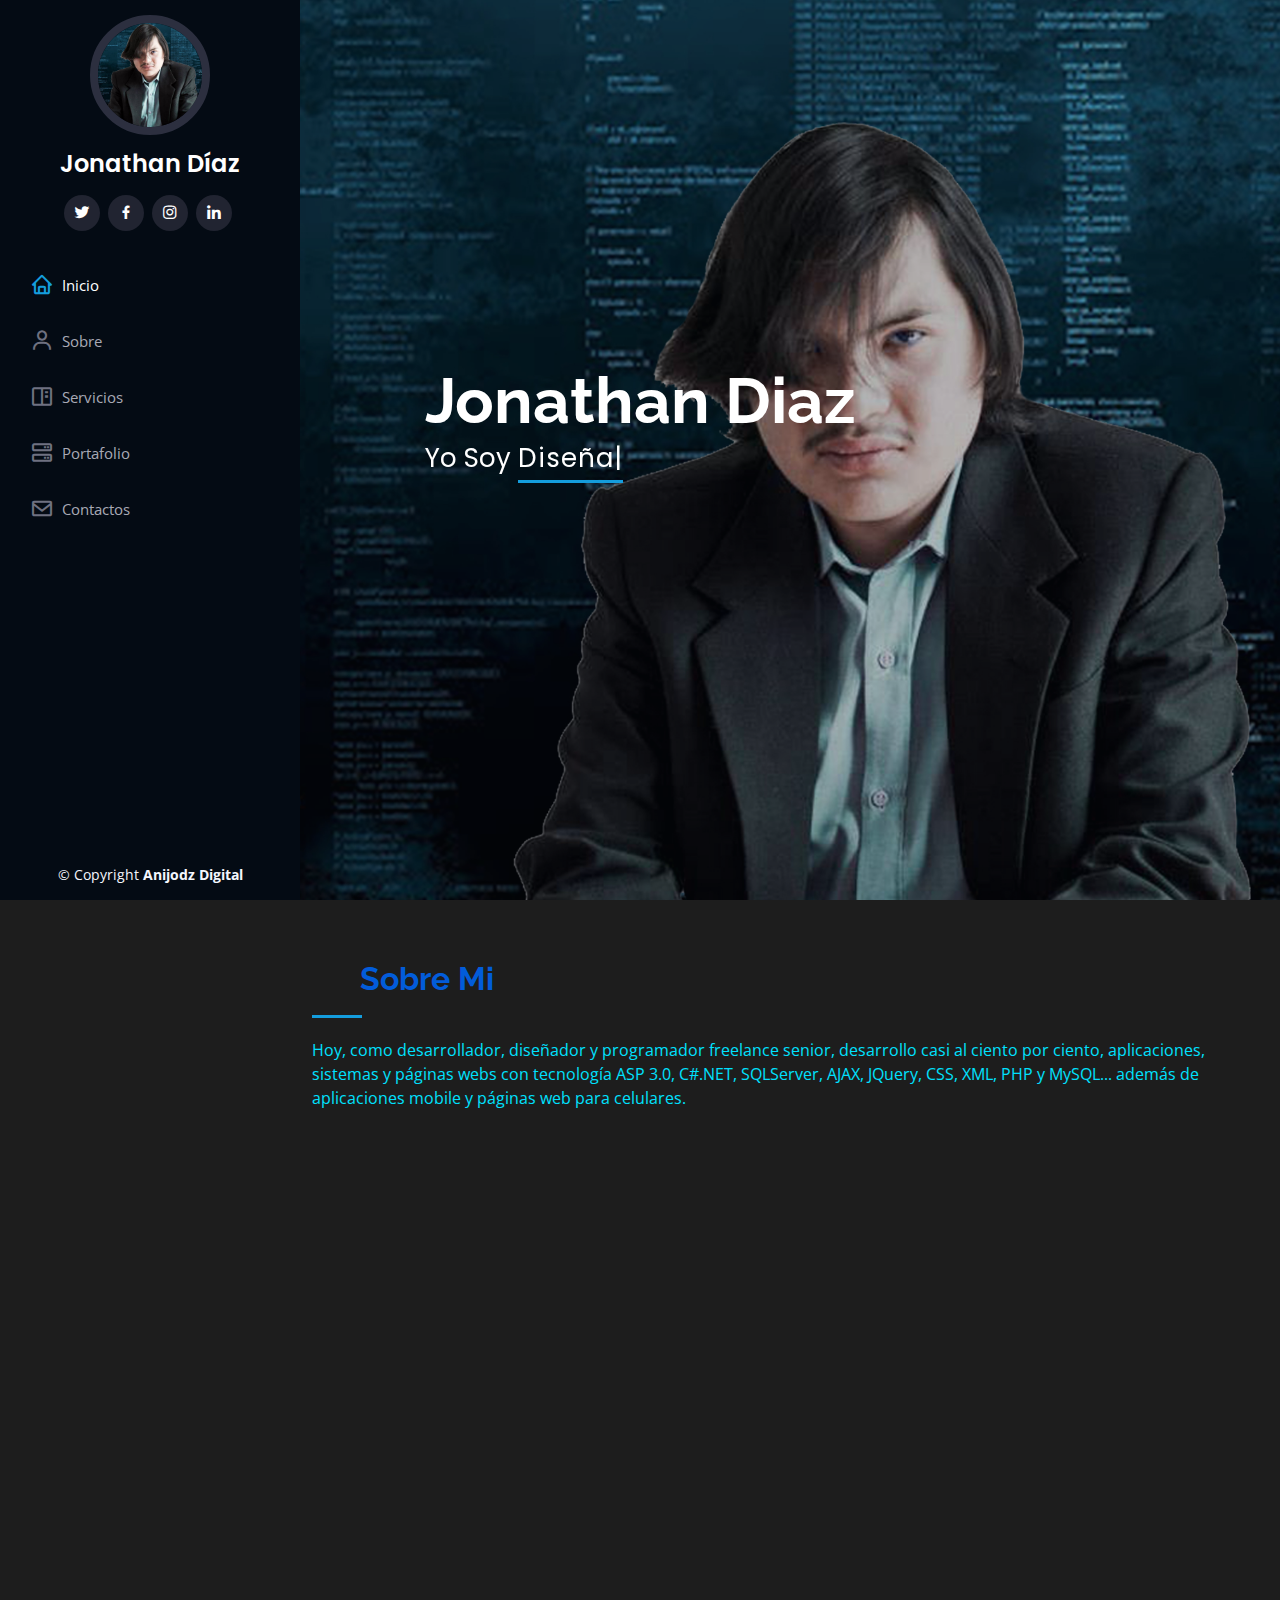
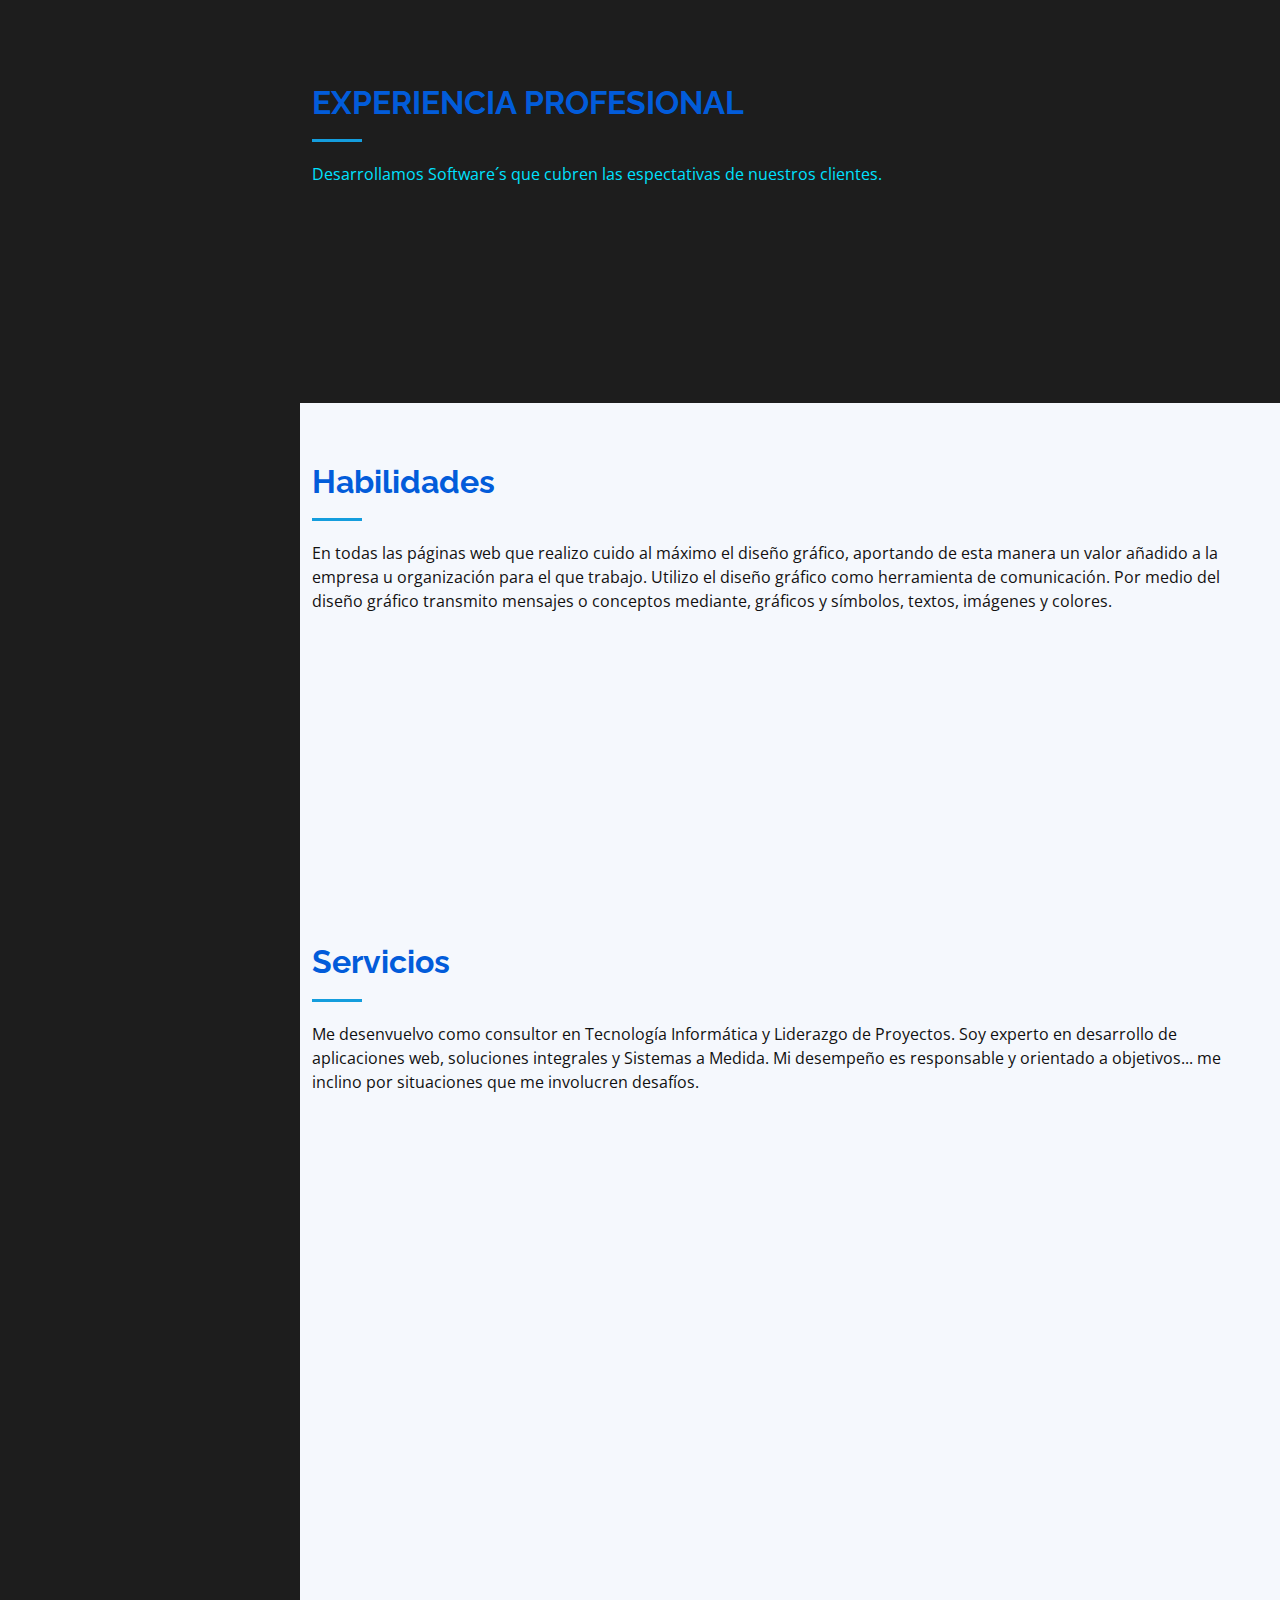
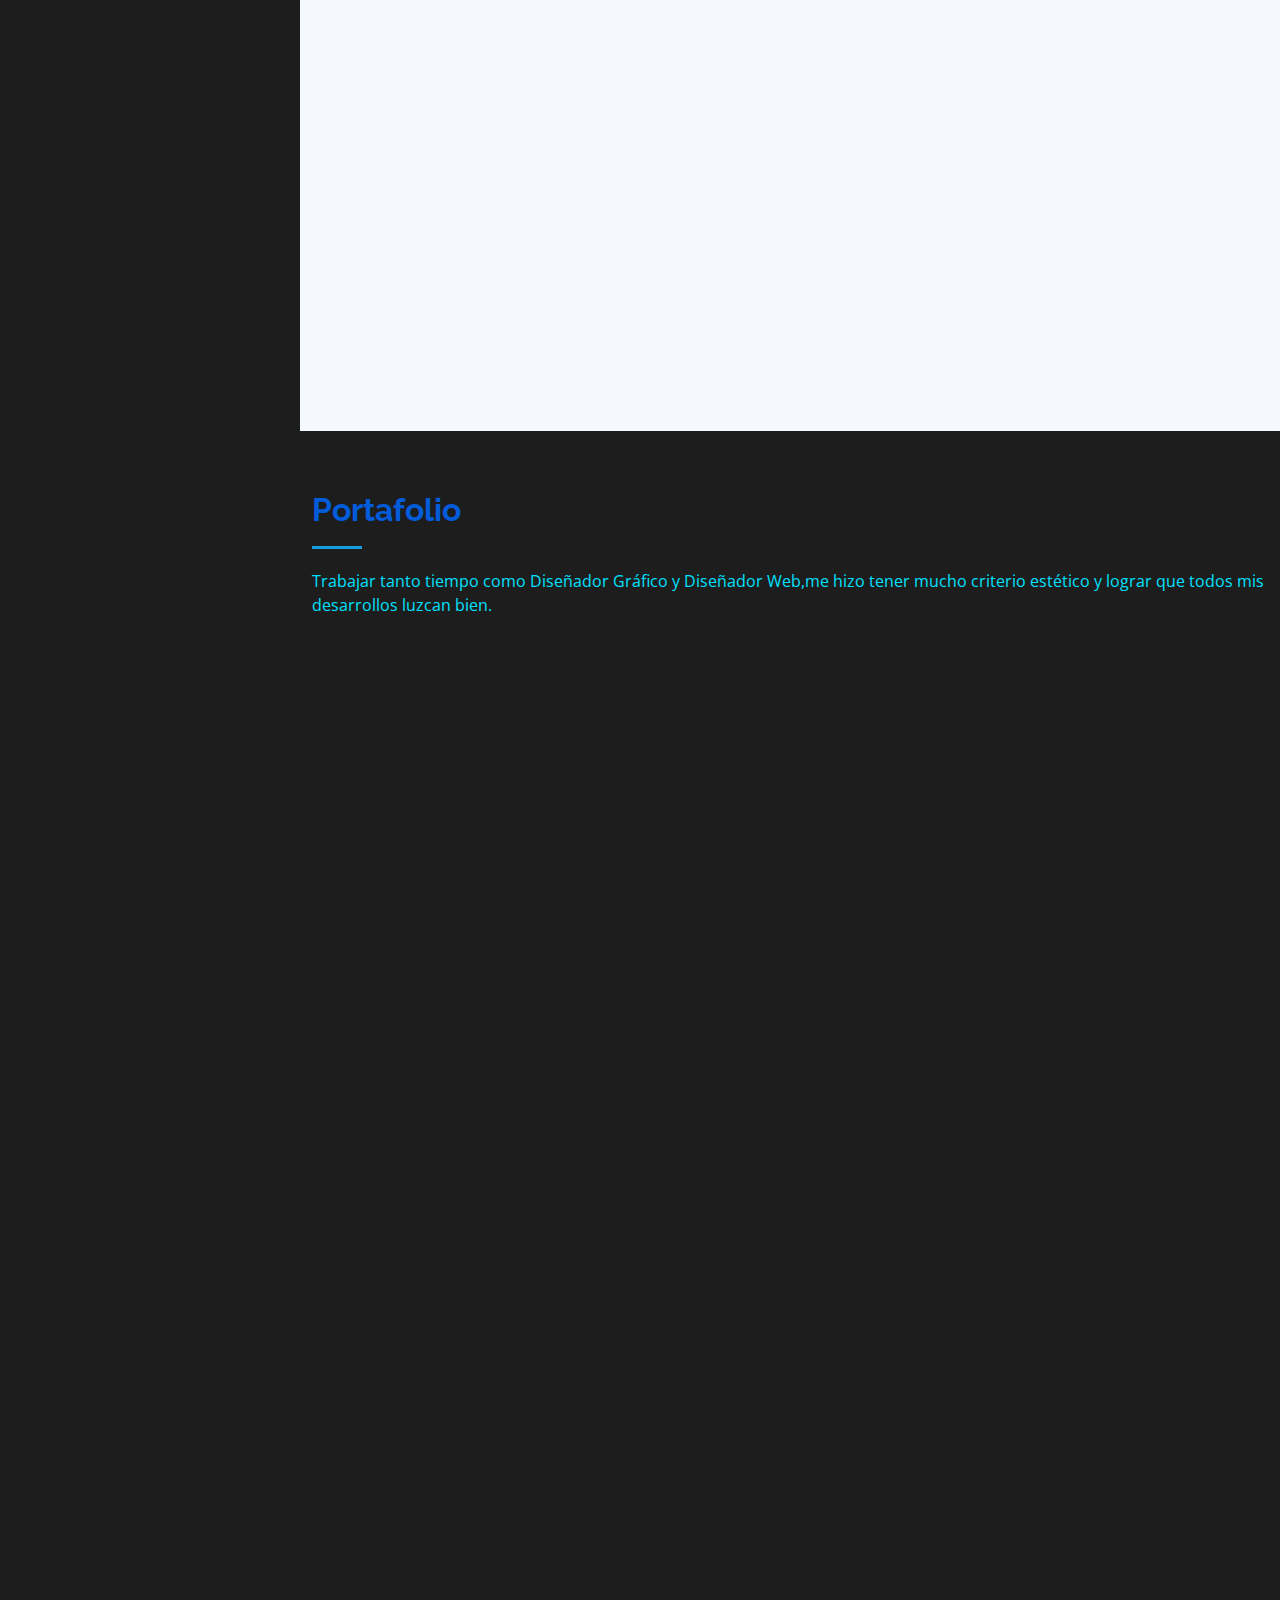
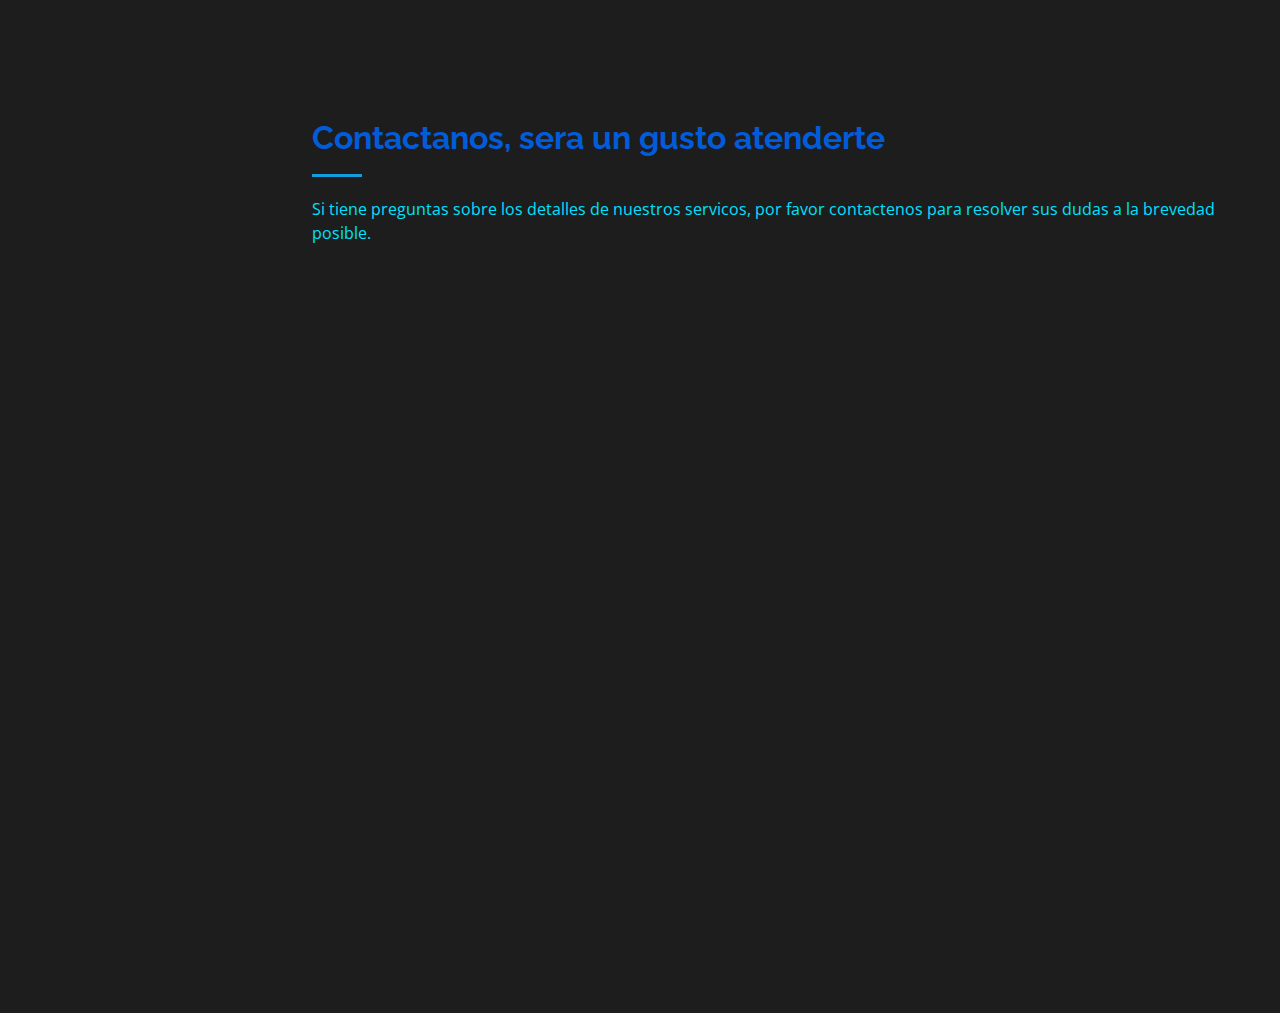
<file: index.html>
<!DOCTYPE html>
<html lang="en">

<head>

  <meta charset="utf-8">
  <meta content="width=device-width, initial-scale=1.0" name="viewport">

  <title>Anijodz Web - Index</title>
  <meta content="" name="description">
  <meta content="" name="keywords">

  <!-- Favicons -->
  <link href="assets/img/favicon.png" rel="icon">
  <link href="assets/img/apple-touch-icon.png" rel="apple-touch-icon">

  <!-- Google Fonts -->
  <link href="https://fonts.googleapis.com/css?family=Open+Sans:300,300i,400,400i,600,600i,700,700i|Raleway:300,300i,400,400i,500,500i,600,600i,700,700i|Poppins:300,300i,400,400i,500,500i,600,600i,700,700i" rel="stylesheet">

  <!-- Vendor CSS Files -->
  <link href="assets/aos/aos.css" rel="stylesheet">
  <link href="assets/bootstrap/css/bootstrap.min.css" rel="stylesheet">
  <link href="assets/bootstrap-icons/bootstrap-icons.css" rel="stylesheet">
  <link href="assets/boxicons/css/boxicons.min.css" rel="stylesheet">
  <link href="assets/glightbox/css/glightbox.min.css" rel="stylesheet">
  <link href="assets/swiper/swiper-bundle.min.css" rel="stylesheet">

  <!-- Template Main CSS File -->
  <link href="assets/css/style.css" rel="stylesheet">
  <style type="text/css">
<!--
.Estilo2 {color: #FFFFFF}
.Estilo4 {color: #131111}
.Estilo5 {color: #111111}
.Estilo6 {color: #00FF00}
-->
  </style>
</head>

<body>
  <style>
    body {
    background-color: rgb(29, 29, 29);
    color: hsl(187, 100%, 50%);
    }
  
    </style>
  <!-- ======= Mobile nav toggle button ======= -->
  <i class="bi bi-list mobile-nav-toggle d-xl-none"></i>

  <!-- ======= Header ======= -->
  <header id="header">
    <div class="d-flex flex-column">

      <div class="profile">
        <img src="assets/img/profile-img.jpg" alt="" class="img-fluid rounded-circle">
        <h1 class="text-light"><a href="index.html">Jonathan Díaz</a></h1>
        <div class="social-links mt-3 text-center">
          <a href="https://twitter.com/Jonatha79866164" class="twitter"><i class="bx bxl-twitter"></i></a>
          <a href="https://www.facebook.com/Anijodz-Store-101903568780991" class="facebook"><i class="bx bxl-facebook"></i></a>
          <a href="https://www.instagram.com/anijodz_store/" class="instagram"><i class="bx bxl-instagram"></i></a>
          <!--a href="#" class="google-plus"><i class="bx bxl-skype"></i></a-->
          <a href="https://www.linkedin.com/in/jonathan-diaz-61630982/" class="linkedin"><i class="bx bxl-linkedin"></i></a>
        </div>
      </div>

      <nav id="navbar" class="nav-menu navbar">
        <ul>
          <li><a href="#hero" class="nav-link scrollto active"><i class="bx bx-home"></i> <span>Inicio</span></a></li>
          <li><a href="#about" class="nav-link scrollto"><i class="bx bx-user"></i> <span>Sobre</span></a></li>
          <li><a href="#portfolio" class="nav-link scrollto"><i class="bx bx-book-content"></i> <span>Servicios</span></a></li>
          <li><a href="#services" class="nav-link scrollto"><i class="bx bx-server"></i> <span></span>Portafolio</a></li>
          <li><a href="#contact" class="nav-link scrollto"><i class="bx bx-envelope"></i> <span>Contactos</span></a></li>
        </ul>
      </nav><!-- .nav-menu -->
    </div>
  </header><!-- End Header -->

  <!-- ======= Hero Section ======= -->
  <section id="hero" class="d-flex flex-column justify-content-center align-items-center">
    <div class="hero-container" data-aos="fade-in">
      <h1>Jonathan Diaz</h1>
      <p>Yo Soy <span class="typed" data-typed-items="Diseñador, Programador, Freelancer, Animador, Desarrollador de Software"></span></p>
    </div>
  </section><!-- End Hero -->

  <main id="main">

    <!-- ======= About Section ======= -->
    <section id="about" class="about">
      <div class="container">

        <div class="section-title ">
          <h2 class="form-check">Sobre Mi</h2>
          <p>
            Hoy, como desarrollador, diseñador y programador freelance senior, desarrollo casi al ciento por ciento, aplicaciones, sistemas y páginas webs con tecnología ASP 3.0, C#.NET, SQLServer, AJAX, JQuery, CSS, XML, PHP y MySQL... además de aplicaciones mobile y páginas web para celulares.
          </p>
        </div>

        <div class="row">
          <div class="col-lg-4" data-aos="fade-right">
            <img src="assets/img/profile-img.jpg" class="img-fluid" alt="">
          </div>
          <div class="col-lg-8 pt-4 pt-lg-0 content" data-aos="fade-left">
            <h3>UI/UX Designer &amp; Web Developer.</h3>
            <p class="font-italic">
              Hablar del Proyecto y Estimar.
              Analizar, Diseñar... Programar.
              Finalización.
            </p>
            
            <div class="row">
              <div class="col-lg-6">
                <ul>
                  <li><i class="bi bi-chevron-right"></i> <strong>Cumpleaños:</strong> <span>8 de Octubre de 1991</span></li>
                  <li><i class="bi bi-chevron-right"></i> <strong>Sitio web:</strong> <span>https://anijodz.github.io/Store/</span></li>
                  <li><i class="bi bi-chevron-right"></i> <strong>Teléfono:</strong> <span>+593 963-639-615</span></li>
                  <li><i class="bi bi-chevron-right"></i> <strong>Ciudad:</strong> <span>Ecuador</span></li>
                </ul>
              </div>
              <div class="col-lg-6">
                <ul>
                  <li><i class="bi bi-chevron-right"></i> <strong>Edad:</strong> <span>30</span></li>
                  <li><i class="bi bi-chevron-right"></i> <strong>Grado:</strong> <span>Master</span></li>
                  <li><i class="bi bi-chevron-right"></i> <strong>Email:</strong> <span>jonathandiazz@outlook.com.ar</span></li>
                  <li><i class="bi bi-chevron-right"></i> <strong>Freelance:</strong> <span>Disponible</span></li>
                </ul>
              </div>
            </div>
            <p>
              Desarrollo de sistemas web a medida. Tus ideas y necesidades materializadas en un Sitio Web. SEO. Optimización para los motores de búsqueda. Código limpio y ordenado. Posicionamiento orgánico a través del uso de palabras claves. Mantenimiendo y Asesoramiento. Desarrollo de Aplicaciones Moviles. Programador App Freelance. Programador C# NET Freelance. Programador Aplicaciones Moviles. Diseñador Grafico Freelance. Programador Senior.
            </p>
          </div>
        </div>

      </div>
    </section><!-- End About Section -->

    <!-- ======= Facts Section ======= -->
    <section id="facts" class="facts">
      <div class="container">

        <div class="section-title">
          <h2>EXPERIENCIA PROFESIONAL</h2>
          <p>
            Desarrollamos Software´s que cubren las espectativas de nuestros clientes.
          </p>
        </div>

        <div class="row no-gutters">

          <div class="col-lg-3 col-md-6 d-md-flex align-items-md-stretch" data-aos="fade-up">
            <div class="count-box">
              <i class="bi bi-emoji-smile"></i>
              <span class="purecounter Estilo2" data-purecounter-start="0" data-purecounter-end="232" data-purecounter-duration="1"></span>
              <p><strong>Clientes felices</strong> </p>
            </div>
          </div>

          <div class="col-lg-3 col-md-6 d-md-flex align-items-md-stretch" data-aos="fade-up" data-aos-delay="100">
            <div class="count-box">
              <i class="bi bi-journal-richtext"></i>
              <span data-purecounter-start="0" data-purecounter-end="521" data-purecounter-duration="1" class="purecounter"></span>
              <p><strong>Proyectos</strong> </p>
            </div>
          </div>

          <div class="col-lg-3 col-md-6 d-md-flex align-items-md-stretch" data-aos="fade-up" data-aos-delay="200">
            <div class="count-box">
              <i class="bi bi-headset"></i>
              <span data-purecounter-start="0" data-purecounter-end="1453" data-purecounter-duration="1" class="purecounter"></span>
              <p><strong>HORAS DESARROLLADAS</strong> </p>
            </div>
          </div>

          <div class="col-lg-3 col-md-6 d-md-flex align-items-md-stretch" data-aos="fade-up" data-aos-delay="300">
            <div class="count-box">
              <i class="bi bi-people"></i>
              <span data-purecounter-start="0" data-purecounter-end="933543" data-purecounter-duration="1" class="purecounter"></span>
              <p><strong>LÍNEAS DE CÓDIGO</strong> </p>
            </div>
          </div>
        </div>
      </div>
    </section><!-- End Facts Section -->

    <!-- ======= Skills Section ======= -->
    <section id="skills" class="skills section-bg">
      <div class="container">

        <div class="section-title">
          <h2 class="Estilo4">Habilidades</h2>
          <p class="Estilo4">
            En todas las páginas web que realizo cuido al máximo el diseño gráfico, aportando de esta manera un valor añadido a la empresa u organización para el que trabajo.
            Utilizo el diseño gráfico como herramienta de comunicación. Por medio del diseño gráfico transmito mensajes o conceptos mediante, gráficos y símbolos, textos, imágenes y colores.          </p>
        </div>

        <div class="row skills-content">

          <div class="col-lg-6" data-aos="fade-up">

            <div class="progress">
              <span class="skill">C#.NET · VB.NET · ASP.NET · .NET · XML <i class="val">100%</i></span>
              <div class="progress-bar-wrap">
                <div class="progress-bar" role="progressbar" aria-valuenow="100" aria-valuemin="0" aria-valuemax="100"></div>
              </div>
            </div>

            <div class="progress">
              <span class="skill">Responsive Design <i class="val">90%</i></span>
              <div class="progress-bar-wrap">
                <div class="progress-bar" role="progressbar" aria-valuenow="90" aria-valuemin="0" aria-valuemax="100"></div>
              </div>
            </div>

            <div class="progress">
              <span class="skill">JavaScript · jQuery · Prototype · AJAX <i class="val">75%</i></span>
              <div class="progress-bar-wrap">
                <div class="progress-bar" role="progressbar" aria-valuenow="75" aria-valuemin="0" aria-valuemax="100"></div>
              </div>
            </div>

          </div>

          <div class="col-lg-6" data-aos="fade-up" data-aos-delay="100">

            <div class="progress">
              <span class="skill">PHP& MySQL · CodeIgniter <i class="val">80%</i></span>
              <div class="progress-bar-wrap">
                <div class="progress-bar" role="progressbar" aria-valuenow="80" aria-valuemin="0" aria-valuemax="100"></div>
              </div>
            </div>

            <div class="progress">
              <span class="skill">Desarrollos en Wordpress · Joomla · Magento . PrestaShop . OpenCart · Otros CMS <i class="val">90%</i></span>
              <div class="progress-bar-wrap">
                <div class="progress-bar" role="progressbar" aria-valuenow="90" aria-valuemin="0" aria-valuemax="100"></div>
              </div>
            </div>

            <div class="progress">
              <span class="skill">Aplicaciones Móviles y PWA · Android& IOS <i class="val">55%</i></span>
              <div class="progress-bar-wrap">
                <div class="progress-bar" role="progressbar" aria-valuenow="55" aria-valuemin="0" aria-valuemax="100"></div>
              </div>
            </div>

          </div>

        </div>

      </div>
    </section><!-- End Skills Section -->

  <!-- ======= Services Section ======= -->
<section id="portfolio" class="portfolio section-bg">
  <div class="container">

    <div class="section-title">
      <h2>Servicios</h2>
      <p class="Estilo5">Me desenvuelvo como consultor en Tecnología Informática y Liderazgo de Proyectos. Soy experto en desarrollo de aplicaciones web, soluciones integrales y Sistemas a Medida. Mi desempeño es responsable y orientado a objetivos... me inclino por situaciones que me involucren desafíos.</p>
    </div>

    <div class="row" data-aos="fade-up">
      <div class="col-lg-12 d-flex justify-content-center">
        <ul id="portfolio-flters">
          <li data-filter="*" class="filter-active">Todos</li>
          <li data-filter=".filter-app">Multimedia</li>
          <li data-filter=".filter-card">Diseño</li>
          <li data-filter=".filter-web">Programación</li>
        </ul>
      </div>
    </div>

    <div class="row portfolio-container" data-aos="fade-up" data-aos-delay="100">

      <div class="col-lg-4 col-md-6 portfolio-item filter-app">
        <div class="portfolio-wrap">
          <img src="assets/img/services/portfolio-1.jpg" class="img-fluid" alt="">
          <div class="portfolio-links">
            <a href="assets/img/services/portfolio-1.jpg" data-gallery="portfolioGallery" class="portfolio-lightbox" title="Edicion de imagenes"><i class="bi bi-eye"></i></a>          </div>
        </div>
      </div>

      <div class="col-lg-4 col-md-6 portfolio-item filter-web">
        <div class="portfolio-wrap">
          <img src="assets/img/services/portfolio-2.jpg" class="img-fluid" alt="">
          <div class="portfolio-links">
            <a href="https://youtu.be/KYpi1NMTDtg" data-gallery="portfolioGallery" class="portfolio-lightbox" title="Proyectos de Programacion"><i class="bi bi-eye"></i></a>          </div>
        </div>
      </div>

      <div class="col-lg-4 col-md-6 portfolio-item filter-app">
        <div class="portfolio-wrap">
          <img src="assets/img/services/portfolio-3.jpg" class="img-fluid" alt="">
          <div class="portfolio-links">
            <a href="https://youtu.be/YQPYCp3tbH8" data-gallery="portfolioGallery" class="portfolio-lightbox" title="Edicion de Video"><i class="bi bi-eye"></i></a>          </div>
        </div>
      </div>

      <div class="col-lg-4 col-md-6 portfolio-item filter-card">
        <div class="portfolio-wrap">
          <img src="assets/img/services/portfolio-4.jpg" class="img-fluid" alt="">
          <div class="portfolio-links">
            <a href="https://youtu.be/3_z4-KsIrBY" data-gallery="portfolioGallery" class="portfolio-lightbox" title="Animacion Digital 2d"> <i class="bi bi-eye"></i></a>          </div>
          </div>
      </div>

      <div class="col-lg-4 col-md-6 portfolio-item filter-web">
        <div class="portfolio-wrap">
          <img src="assets/img/services/portfolio-5.jpg" class="img-fluid" alt="">
          <div class="portfolio-links">
            <a href="assets/img/services/portfolio-5.jpg" data-gallery="portfolioGallery" class="portfolio-lightbox" title="Transcripcion de audio a texto"><i class="bi bi-eye"></i></a>          </div>
        </div>
      </div>

      <div class="col-lg-4 col-md-6 portfolio-item filter-app">
        <div class="portfolio-wrap">
          <img src="assets/img/services/portfolio-6.jpg" class="img-fluid" alt="">
          <div class="portfolio-links">
            <a href="assets/img/services/portfolio-6.jpg" data-gallery="portfolioGallery" class="portfolio-lightbox" title="Edicion de Audio"><i class="bi bi-eye"></i></a>          </div>
        </div>
      </div>

      <div class="col-lg-4 col-md-6 portfolio-item filter-card">
        <div class="portfolio-wrap">
          <img src="assets/img/services/portfolio-7.jpg" class="img-fluid" alt="">
          <div class="portfolio-links">
            <a href="assets/img/services/portfolio-7.jpg" data-gallery="portfolioGallery" class="portfolio-lightbox" title="Caricatura de retrato"><i class="bi bi-eye"></i></a>          </div>
        </div>
      </div>

      <div class="col-lg-4 col-md-6 portfolio-item filter-card">
        <div class="portfolio-wrap">
          <img src="assets/img/services/portfolio-8.jpg" class="img-fluid" alt="">
          <div class="portfolio-links">
            <a href="assets/img/services/portfolio-8.jpg" data-gallery="portfolioGallery" class="portfolio-lightbox" title="Recreación de imágenes a vector"><i class="bi bi-eye"></i></a>          </div>
        </div>
      </div>

      <div class="col-lg-4 col-md-6 portfolio-item filter-web">
        <div class="portfolio-wrap">
          <img src="assets/img/services/portfolio-9.jpg" class="img-fluid" alt="">
          <div class="portfolio-links">
            <a href="assets/img/services/portfolio-9.jpg" data-gallery="portfolioGallery" class="portfolio-lightbox" title="Creación de Paginas Web"><i class="bi bi-eye"></i></a>          </div>
        </div>
      </div>

    </div>

  </div>
</section><!-- End Services Section -->

<!-- ======= Portfolio Section ======= -->

  <section id="services" class="services">
    <div class="container">

      <div class="section-title">
        <h2>Portafolio</h2>
        <p>Trabajar tanto tiempo como Diseñador Gráfico y Diseñador Web,me hizo tener mucho criterio estético y lograr que todos mis desarrollos luzcan bien.</p>
      </div>

      
      <div class="row">
        <div class="col-lg-4 col-md-6 icon-box" data-aos="fade-up">
<h4 class="title">tienda online</h4>
          <p class="description">laravel.</p>
          <img src="assets/img/portfolio/portafolio-1.jpg" class="img-fluid" alt="">
          <a href="https://liderlamp.es/"  <i class="bi bi-eye"> Ver proyecto</i></a>
        </div>
           
        <div class="col-lg-4 col-md-6 icon-box" data-aos="fade-up" data-aos-delay="200">
          <h4 class="title">Norvak</h4>
          <p class="description">Diseño de identidad corporativa</p>
          <img src="assets/img/portfolio/portafolio-9.jpg" class="img-fluid" alt="">
          <a href="https://norvaksports.com/"  <i class="bi bi-eye"> Ver proyecto</i></a>
          <!--a href="" data-gallery="portfolioGallery" class="portfolio-lightbox" title="Animacion Digital 2d"> <i class="bi bi-eye">Ver proyecto</i></a-->  
     
            </div>


        <div class="col-lg-4 col-md-6 icon-box" data-aos="fade-up" data-aos-delay="100">
          <h4 class="title">Pagina Web Estudiantil</h4>
          <p class="description">PHP MYSQL BOOTSTRAP</p>
          <img src="assets/img/portfolio/portafolio-2.jpg" class="img-fluid" alt="">
          <a href="http://www.colegiobolivariano.co/"  <i class="bi bi-eye"> Ver proyecto</i></a>
        </div>

        

        <div class="col-lg-4 col-md-6 icon-box" data-aos="fade-up" data-aos-delay="200">
          <h4 class="title">Tiendas Online</h4>
          <p class="description">Demo del sitio</p>
          <img src="assets/img/portfolio/portafolio-3.jpg" class="img-fluid" alt="">
          <a href="https://equipomedicomexico.com/"  <i class="bi bi-eye"> Ver proyecto</i></a>
        </div>

        <div class="col-lg-4 col-md-6 icon-box" data-aos="fade-up" data-aos-delay="200">
          <h4 class="title">Angel's Hair Studios</h4>
          <p class="description">Implementación de sistema de reservaciones por hora   </p>
          <img src="assets/img/portfolio/portafolio-8.jpg" class="img-fluid" alt="">
          <a href="https://www.angelhairtoronto.com/"  <i class="bi bi-eye"> Ver proyecto</i></a>
         
            </div>



        <div class="col-lg-4 col-md-6 icon-box" data-aos="fade-up" data-aos-delay="200">
          <h4 class="title">SECTOR INMOBILIARIO</h4>
          <p class="description">Sitios Inmobiliarios</p>
          <img src="assets/img/portfolio/portafolio-4.jpg" class="img-fluid" alt="">
          <a href="https://onixliving.mx/"  <i class="bi bi-eye"> Ver proyecto</i></a>
        </div>

        <div class="col-lg-4 col-md-6 icon-box" data-aos="fade-up" data-aos-delay="200">
          <h4 class="title">LTD</h4>
          <p class="description"> Diseño y desarrollo de página web  </p>
          <img src="assets/img/portfolio/portafolio-7.jpg" class="img-fluid" alt="">
          <a href="https://www.ltdofficial.com/"  <i class="bi bi-eye"> Ver proyecto</i></a>
            </div>


        <div class="col-lg-4 col-md-6 icon-box" data-aos="fade-up" data-aos-delay="200">
          <h4 class="title">BLOGS PERSONALES O DE NOTICIAS</h4>
          <p class="description">Sitio Web de Noticias</p>
          <img src="assets/img/portfolio/portafolio-5.jpg" class="img-fluid" alt="">
          <a href="https://centralmunicipal.mx/"  <i class="bi bi-eye"> Ver proyecto</i></a>
        </div>

        <div class="col-lg-4 col-md-6 icon-box" data-aos="fade-up" data-aos-delay="200">
          <h4 class="title">Hacia el Bienestar </h4>
          <p class="description"> Diseño y desarrollo de Appweb </p>
          <img src="assets/img/portfolio/portafolio-6.jpg" class="img-fluid" alt="">
          <a href="https://haciaelbienestar.com/"  <i class="bi bi-eye"> Ver proyecto</i></a>
            </div>

       

            
                  


        </div>

     </div>
    </div>
</section><!-- End Portfolio Section -->

    <!-- ======= Contact Section ======= -->
 <!-- ======= Contact Section ======= -->
 <section id="contact" class="contact">
  <div class="container">

    <div class="section-title">
      <h2>Contactanos, sera un gusto atenderte</h2>
      <p>Si tiene preguntas sobre los detalles de nuestros servicos, por favor contactenos para resolver sus dudas a la brevedad posible.</p>
    </div>


    <div class="row" data-aos="fade-in">

      <div class="col-lg-5 d-flex align-items-stretch">
        <div class="info">
          <div class="address">
            <i class="bi bi-geo-alt"></i>
            <h4>Ubicación:</h4>
            <p>Machachi</p>
          </div>

          <div class="email">
            <i class="bi bi-envelope"></i>
            <h4>Email:</h4>
            <p>Jonathandiazz@outlook.com.ar</p>
          </div>

          <div class="phone">
            <i class="bi bi-phone"></i>
            <h4>Llamada:</h4>
            <p>+593 96 363 9615 </p>
          </div>

          <iframe src="https://www.google.com/maps/embed?pb=!1m18!1m12!1m3!1d3989.7784644485046!2d-79.15604138585351!3d-0.256098899813147!2m3!1f0!2f0!3f0!3m2!1i1024!2i768!4f13.1!3m3!1m2!1s0x91d546ff8db6f741%3A0x93a0228fc7ce3270!2sMachachi%2C%20Santo%20Domingo!5e0!3m2!1ses!2sec!4v1648856914785!5m2!1ses!2sec" frameborder="0" style="border:0; width: 100%; height: 290px;" allowfullscreen></iframe>
       
       
       
        </div>

      </div>

      <div class="col-lg-7 mt-5 mt-lg-0 d-flex align-items-stretch">

          <form action="https://formsubmit.co/ackandrew@yahoo.com" method="POST">



          <div class="row">
            <div class="form-group col-md-6">
            
              <label for="Nombre">Nombre</label>
              <input type="text" name="name" class="form-control" required>
            </div>

            <div class="form-group col-md-6">
            
              <label for="email">Correo Electronico</label>
              <input type="email" name="email" class="form-control" required>
          </div>

          <div class="form-group">
            <label for="subject">Asunto</label>
            <input type="text" class="form-control" name="subject" required>
          </div>

          <div class="form-group">
            <label for="comments">Mensaje</label>
            <textarea name="comments" cols="15" rows="5" class="form-control" required></textarea>
            <br>
          </div>

          <div class="text-center "><button type="submit" class="btn btn-info" onClick="saludo()" >Enviar mensaje</button></div>

                       
          <input type="hidden" name="_next" value="https://anijodz.github.io/Store/">

          <input type="hidden" name="_captcha" value="false">


          <!--input type="hidden" name="_autoresponse" value="your custom message"-->
          <script>
          
          function saludo(){
            window.alert('Su mensaje se ha enviado con éxito. Muchas gracias. En breve recibirá una respuesta.');
            }
          
          </script>




          <div class="big-tagline text-center">
        

            <br>
            <p class="lead Estilo6"><strong>Comunicate Directamente</strong></p>
            <a href="https://wa.me/c/593963639615" 
        
            class="btn btn-success btn-radius btn-brd grd1 effect-1 butn">WhatsApp</a>
        
          </div>

        </form>
      </div>

    </div>

  </div>
</section><!-- End Contact Section -->



 
        <div class="row" data-aos="fade-in">

         
        </div>
      </div>
    </section><!-- End Contact Section -->



    

  </main><!-- End #main -->

  <!-- ======= Footer ======= -->
  <footer id="footer">
    <div class="container">
      <div class="copyright">
        &copy; Copyright <strong><span>Anijodz Digital</span></strong>
      </div>
     
    </div>
  </footer><!-- End  Footer -->

  <a href="#" class="back-to-top d-flex align-items-center justify-content-center"><i class="bi bi-arrow-up-short"></i></a>

  <!-- Vendor JS Files -->
  <script src="assets/aos/aos.js"></script>
  <script src="assets/bootstrap/js/bootstrap.bundle.min.js"></script>
  <script src="assets/glightbox/js/glightbox.min.js"></script>
  <script src="assets/isotope-layout/isotope.pkgd.min.js"></script>
  <script src="assets/php-email-form/validate.js"></script>
  <script src="assets/purecounter/purecounter.js"></script>
  <script src="assets/swiper/swiper-bundle.min.js"></script>
  <script src="assets/typed.js/typed.min.js"></script>
  <script src="assets/waypoints/noframework.waypoints.js"></script>

  <!-- Template Main JS File -->
  <script src="assets/js/main.js"></script>

</body>
</html>
</file>
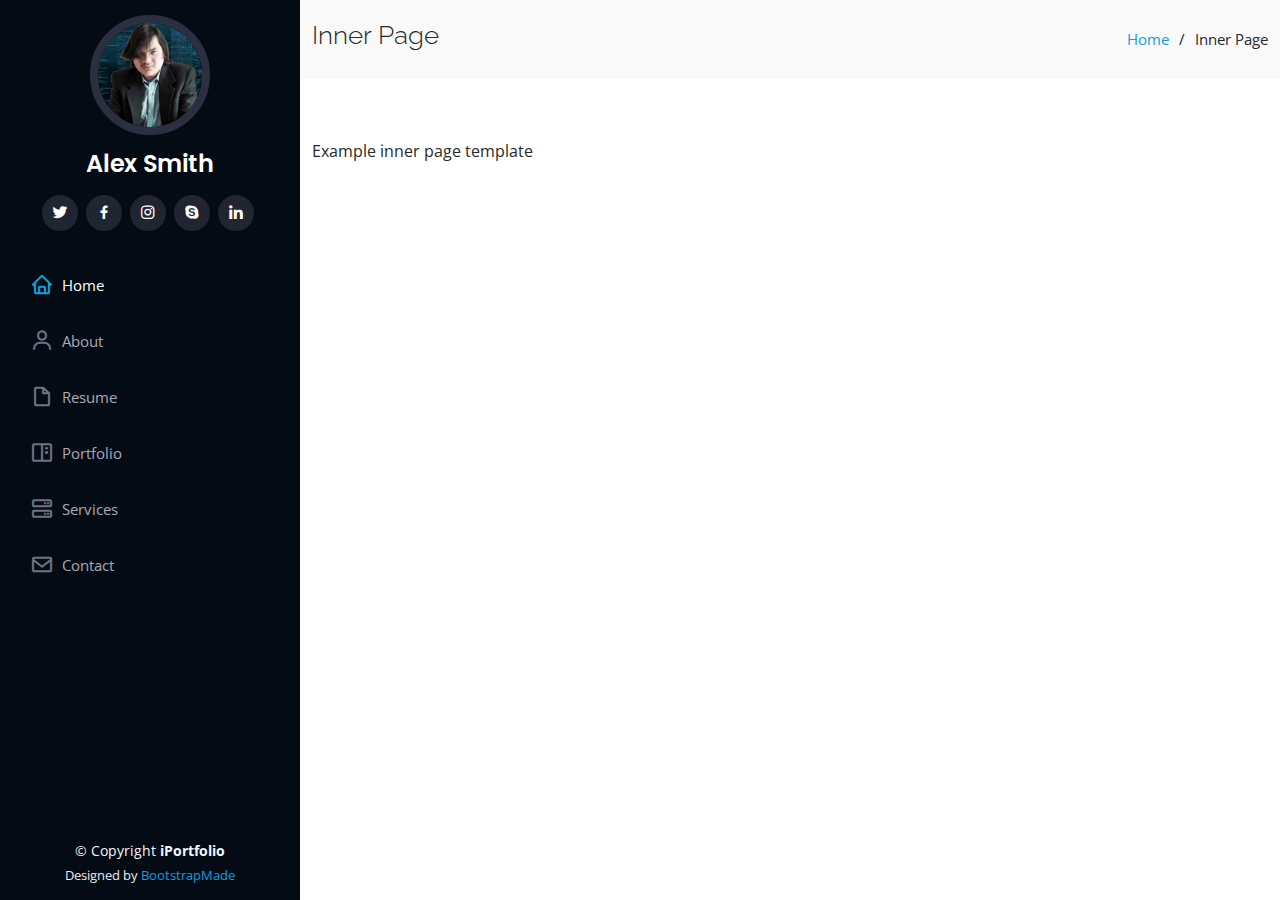
<file: inner-page.html>
<!DOCTYPE html>
<html lang="en">

<head>
  <meta charset="utf-8">
  <meta content="width=device-width, initial-scale=1.0" name="viewport">

  <title>Inner Page - iPortfolio Bootstrap Template</title>
  <meta content="" name="description">
  <meta content="" name="keywords">

  <!-- Favicons -->
  <link href="assets/img/favicon.png" rel="icon">
  <link href="assets/img/apple-touch-icon.png" rel="apple-touch-icon">

  <!-- Google Fonts -->
  <link href="https://fonts.googleapis.com/css?family=Open+Sans:300,300i,400,400i,600,600i,700,700i|Raleway:300,300i,400,400i,500,500i,600,600i,700,700i|Poppins:300,300i,400,400i,500,500i,600,600i,700,700i" rel="stylesheet">

  <!-- Vendor CSS Files -->
  <link href="assets/aos/aos.css" rel="stylesheet">
  <link href="assets/bootstrap/css/bootstrap.min.css" rel="stylesheet">
  <link href="assets/bootstrap-icons/bootstrap-icons.css" rel="stylesheet">
  <link href="assets/boxicons/css/boxicons.min.css" rel="stylesheet">
  <link href="assets/glightbox/css/glightbox.min.css" rel="stylesheet">
  <link href="assets/swiper/swiper-bundle.min.css" rel="stylesheet">

  <!-- Template Main CSS File -->
  <link href="assets/css/style.css" rel="stylesheet">

  <!-- =======================================================
  * Template Name: iPortfolio - v3.0.1
  * Template URL: https://bootstrapmade.com/iportfolio-bootstrap-portfolio-websites-template/
  * Author: BootstrapMade.com
  * License: https://bootstrapmade.com/license/
  ======================================================== -->
</head>

<body>

  <!-- ======= Mobile nav toggle button ======= -->
  <i class="bi bi-list mobile-nav-toggle d-xl-none"></i>

  <!-- ======= Header ======= -->
  <header id="header">
    <div class="d-flex flex-column">

      <div class="profile">
        <img src="assets/img/profile-img.jpg" alt="" class="img-fluid rounded-circle">
        <h1 class="text-light"><a href="index.html">Alex Smith</a></h1>
        <div class="social-links mt-3 text-center">
          <a href="#" class="twitter"><i class="bx bxl-twitter"></i></a>
          <a href="#" class="facebook"><i class="bx bxl-facebook"></i></a>
          <a href="#" class="instagram"><i class="bx bxl-instagram"></i></a>
          <a href="#" class="google-plus"><i class="bx bxl-skype"></i></a>
          <a href="#" class="linkedin"><i class="bx bxl-linkedin"></i></a>
        </div>
      </div>

      <nav id="navbar" class="nav-menu navbar">
        <ul>
          <li><a href="#hero" class="nav-link scrollto active"><i class="bx bx-home"></i> <span>Home</span></a></li>
          <li><a href="#about" class="nav-link scrollto"><i class="bx bx-user"></i> <span>About</span></a></li>
          <li><a href="#resume" class="nav-link scrollto"><i class="bx bx-file-blank"></i> <span>Resume</span></a></li>
          <li><a href="#portfolio" class="nav-link scrollto"><i class="bx bx-book-content"></i> <span>Portfolio</span></a></li>
          <li><a href="#services" class="nav-link scrollto"><i class="bx bx-server"></i> <span>Services</span></a></li>
          <li><a href="#contact" class="nav-link scrollto"><i class="bx bx-envelope"></i> <span>Contact</span></a></li>
        </ul>
      </nav><!-- .nav-menu -->
    </div>
  </header><!-- End Header -->

  <main id="main">

    <!-- ======= Breadcrumbs ======= -->
    <section class="breadcrumbs">
      <div class="container">

        <div class="d-flex justify-content-between align-items-center">
          <h2>Inner Page</h2>
          <ol>
            <li><a href="index.html">Home</a></li>
            <li>Inner Page</li>
          </ol>
        </div>

      </div>
    </section><!-- End Breadcrumbs -->

    <section class="inner-page">
      <div class="container">
        <p>
          Example inner page template
        </p>
      </div>
    </section>

  </main><!-- End #main -->

  <!-- ======= Footer ======= -->
  <footer id="footer">
    <div class="container">
      <div class="copyright">
        &copy; Copyright <strong><span>iPortfolio</span></strong>
      </div>
      <div class="credits">
        <!-- All the links in the footer should remain intact. -->
        <!-- You can delete the links only if you purchased the pro version. -->
        <!-- Licensing information: https://bootstrapmade.com/license/ -->
        <!-- Purchase the pro version with working PHP/AJAX contact form: https://bootstrapmade.com/iportfolio-bootstrap-portfolio-websites-template/ -->
        Designed by <a href="https://bootstrapmade.com/">BootstrapMade</a>
      </div>
    </div>
  </footer><!-- End  Footer -->

  <a href="#" class="back-to-top d-flex align-items-center justify-content-center"><i class="bi bi-arrow-up-short"></i></a>

  <!-- Vendor JS Files -->
  <script src="assets/aos/aos.js"></script>
  <script src="assets/bootstrap/js/bootstrap.bundle.min.js"></script>
  <script src="assets/glightbox/js/glightbox.min.js"></script>
  <script src="assets/isotope-layout/isotope.pkgd.min.js"></script>
  <script src="assets/php-email-form/validate.js"></script>
  <script src="assets/purecounter/purecounter.js"></script>
  <script src="assets/swiper/swiper-bundle.min.js"></script>
  <script src="assets/typed.js/typed.min.js"></script>
  <script src="assets/waypoints/noframework.waypoints.js"></script>

  <!-- Template Main JS File -->
  <script src="assets/js/main.js"></script>

</body>

</html>
</file>
<file: assets/css/style.css>
/*--------------------------------------------------------------
# General
--------------------------------------------------------------*/
body {
  font-family: "Open Sans", sans-serif;
  color: #272829;
}

a {
  color: #149ddd;
  text-decoration: none;
}

a:hover {
  color: #37b3ed;
  text-decoration: none;
}

h1, h2, h3, h4, h5, h6 {
  font-family: "Raleway", sans-serif;
}

/*--------------------------------------------------------------
# Back to top button
--------------------------------------------------------------*/
.back-to-top {
  position: fixed;
  visibility: hidden;
  opacity: 0;
  right: 15px;
  bottom: 15px;
  z-index: 996;
  background: #149ddd;
  width: 40px;
  height: 40px;
  border-radius: 50px;
  transition: all 0.4s;
}

.back-to-top i {
  font-size: 28px;
  color: #fff;
  line-height: 0;
}

.back-to-top:hover {
  background: #2eafec;
  color: #fff;
}

.back-to-top.active {
  visibility: visible;
  opacity: 1;
}

/*--------------------------------------------------------------
# Header
--------------------------------------------------------------*/
#header {
  position: fixed;
  top: 0;
  left: 0;
  bottom: 0;
  width: 300px;
  transition: all ease-in-out 0.5s;
  z-index: 9997;
  transition: all 0.5s;
  padding: 0 15px;
  background: #040b14;
  overflow-y: auto;
}

#header .profile img {
  margin: 15px auto;
  display: block;
  width: 120px;
  border: 8px solid #2c2f3f;
}

#header .profile h1 {
  font-size: 24px;
  margin: 0;
  padding: 0;
  font-weight: 600;
  -moz-text-align-last: center;
  text-align-last: center;
  font-family: "Poppins", sans-serif;
}

#header .profile h1 a, #header .profile h1 a:hover {
  color: #fff;
  text-decoration: none;
}

#header .profile .social-links a {
  font-size: 18px;
  display: inline-block;
  background: #212431;
  color: #fff;
  line-height: 1;
  padding: 8px 0;
  margin-right: 4px;
  border-radius: 50%;
  text-align: center;
  width: 36px;
  height: 36px;
  transition: 0.3s;
}

#header .profile .social-links a:hover {
  background: #149ddd;
  color: #fff;
  text-decoration: none;
}

#main {
  margin-left: 300px;
}

@media (max-width: 1199px) {
  #header {
    left: -300px;
  }
  #main {
    margin-left: 0;
  }
}

/*--------------------------------------------------------------
# Navigation Menu
--------------------------------------------------------------*/
/* Desktop Navigation */
.nav-menu {
  padding: 30px 0 0 0;
}

.nav-menu * {
  margin: 0;
  padding: 0;
  list-style: none;
}

.nav-menu > ul > li {
  position: relative;
  white-space: nowrap;
}

.nav-menu a {
  display: flex;
  align-items: center;
  color: #a8a9b4;
  padding: 12px 15px;
  margin-bottom: 8px;
  transition: 0.3s;
  font-size: 15px;
}

.nav-menu a i {
  font-size: 24px;
  padding-right: 8px;
  color: #6f7180;
}

.nav-menu a:hover, .nav-menu .active, .nav-menu li:hover > a {
  text-decoration: none;
  color: #fff;
}

.nav-menu a:hover i, .nav-menu .active i, .nav-menu li:hover > a i {
  color: #149ddd;
}

/* Mobile Navigation */
.mobile-nav-toggle {
  position: fixed;
  right: 15px;
  top: 15px;
  z-index: 9998;
  border: 0;
  font-size: 24px;
  transition: all 0.4s;
  outline: none !important;
  background-color: #149ddd;
  color: #fff;
  width: 40px;
  height: 40px;
  display: inline-flex;
  align-items: center;
  justify-content: center;
  line-height: 0;
  border-radius: 50px;
  cursor: pointer;
}

.mobile-nav-active {
  overflow: hidden;
}

.mobile-nav-active #header {
  left: 0;
}

/*--------------------------------------------------------------
# Hero Section
--------------------------------------------------------------*/
#hero {
  width: 100%;
  height: 100vh;
  background: url("../img/hero-bg.jpg") top center;
  background-size: cover;
}

#hero:before {
  content: "";
  background: rgba(5, 13, 24, 0.3);
  position: absolute;
  bottom: 0;
  top: 0;
  left: 0;
  right: 0;
  z-index: 1;
}

#hero .hero-container {
  position: relative;
  z-index: 2;
  min-width: 300px;
}

#hero h1 {
  margin: 0 0 10px 0;
  font-size: 64px;
  font-weight: 700;
  line-height: 56px;
  color: #fff;
}

#hero p {
  color: #fff;
  margin-bottom: 50px;
  font-size: 26px;
  font-family: "Poppins", sans-serif;
}

#hero p span {
  color: #fff;
  padding-bottom: 4px;
  letter-spacing: 1px;
  border-bottom: 3px solid #149ddd;
}

@media (min-width: 1024px) {
  #hero {
    background-attachment: fixed;
  }
}

@media (max-width: 768px) {
  #hero h1 {
    font-size: 28px;
    line-height: 36px;
  }
  #hero h2 {
    font-size: 18px;
    line-height: 24px;
    margin-bottom: 30px;
  }
}

/*--------------------------------------------------------------
# Sections General
--------------------------------------------------------------*/
section {
  padding: 60px 0;
  overflow: hidden;
}

.section-bg {
  background: #f5f8fd;
}

.section-title {
  padding-bottom: 30px;
}

.section-title h2 {
	font-size: 32px;
	font-weight: bold;
	margin-bottom: 20px;
	padding-bottom: 20px;
	position: relative;
	color: #025cda;
}

.section-title h2::after {
  content: '';
  position: absolute;
  display: block;
  width: 50px;
  height: 3px;
  background: #149ddd;
  bottom: 0;
  left: 0;
}

.section-title p {
  margin-bottom: 0;
}

/*--------------------------------------------------------------
# About
--------------------------------------------------------------*/
.about .content h3 {
  font-weight: 700;
  font-size: 26px;
  color: #19a760;
}

.about .content ul {
  list-style: none;
  padding: 0;
}

.about .content ul li {
  margin-bottom: 20px;
  display: flex;
  align-items: center;
}

.about .content ul strong {
  margin-right: 10px;
}

.about .content ul i {
  font-size: 16px;
  margin-right: 5px;
  color: #149ddd;
  line-height: 0;
}

.about .content p:last-child {
  margin-bottom: 0;
}

/*--------------------------------------------------------------
# Facts
--------------------------------------------------------------*/
.facts {
  padding-bottom: 30px;
}

.facts .count-box {
  padding: 30px;
  width: 100%;
}

.facts .count-box i {
  display: block;
  font-size: 44px;
  color: #149ddd;
  float: left;
  line-height: 0;
}

.facts .count-box span {
  font-size: 48px;
  line-height: 40px;
  display: block;
  font-weight: 700;
  color: #a3c6f8;
  margin-left: 60px;
}

.facts .count-box p {
  padding: 15px 0 0 0;
  margin: 0 0 0 60px;
  font-family: "Raleway", sans-serif;
  font-size: 14px;
  color: #245191;
}

.facts .count-box a {
  font-weight: 600;
  display: block;
  margin-top: 20px;
  color: #122f57;
  font-size: 15px;
  font-family: "Poppins", sans-serif;
  transition: ease-in-out 0.3s;
}

.facts .count-box a:hover {
  color: #1f5297;
}

/*--------------------------------------------------------------
# Akills
--------------------------------------------------------------*/
.skills .progress {
  height: 60px;
  display: block;
  background: none;
  border-radius: 0;
}

.skills .progress .skill {
  padding: 0;
  margin: 0 0 6px 0;
  text-transform: uppercase;
  display: block;
  font-weight: 600;
  font-family: "Poppins", sans-serif;
  color: #050d18;
}

.skills .progress .skill .val {
  float: right;
  font-style: normal;
}

.skills .progress-bar-wrap {
  background: #dce8f8;
  height: 10px;
}

.skills .progress-bar {
  width: 1px;
  height: 10px;
  transition: .9s;
  background-color: #149ddd;
}

/*--------------------------------------------------------------
# Resume
--------------------------------------------------------------*/
.resume .resume-title {
  font-size: 26px;
  font-weight: 700;
  margin-top: 20px;
  margin-bottom: 20px;
  color: #050d18;
}

.resume .resume-item {
  padding: 0 0 20px 20px;
  margin-top: -2px;
  border-left: 2px solid #1f5297;
  position: relative;
}

.resume .resume-item h4 {
  line-height: 18px;
  font-size: 18px;
  font-weight: 600;
  text-transform: uppercase;
  font-family: "Poppins", sans-serif;
  color: #050d18;
  margin-bottom: 10px;
}

.resume .resume-item h5 {
  font-size: 16px;
  background: #e4edf9;
  padding: 5px 15px;
  display: inline-block;
  font-weight: 600;
  margin-bottom: 10px;
}

.resume .resume-item ul {
  padding-left: 20px;
}

.resume .resume-item ul li {
  padding-bottom: 10px;
}

.resume .resume-item:last-child {
  padding-bottom: 0;
}

.resume .resume-item::before {
  content: "";
  position: absolute;
  width: 16px;
  height: 16px;
  border-radius: 50px;
  left: -9px;
  top: 0;
  background: #fff;
  border: 2px solid #1f5297;
}

/*--------------------------------------------------------------
# Portfolio
--------------------------------------------------------------*/
.portfolio .portfolio-item {
  margin-bottom: 30px;
}

.portfolio #portfolio-flters {
  padding: 0;
  margin: 0 auto 35px auto;
  list-style: none;
  text-align: center;
  background: #fff;
  border-radius: 50px;
  padding: 2px 15px;
}

.portfolio #portfolio-flters li {
  cursor: pointer;
  display: inline-block;
  padding: 10px 15px 8px 15px;
  font-size: 14px;
  font-weight: 600;
  line-height: 1;
  text-transform: uppercase;
  color: #272829;
  margin-bottom: 5px;
  transition: all 0.3s ease-in-out;
}

.portfolio #portfolio-flters li:hover, .portfolio #portfolio-flters li.filter-active {
  color: #149ddd;
}

.portfolio #portfolio-flters li:last-child {
  margin-right: 0;
}

.portfolio .portfolio-wrap {
  transition: 0.3s;
  position: relative;
  overflow: hidden;
  z-index: 1;
}

.portfolio .portfolio-wrap::before {
  content: "";
  background: rgba(255, 255, 255, 0.5);
  position: absolute;
  left: 0;
  right: 0;
  top: 0;
  bottom: 0;
  transition: all ease-in-out 0.3s;
  z-index: 2;
  opacity: 0;
}

.portfolio .portfolio-wrap .portfolio-links {
  opacity: 1;
  left: 0;
  right: 0;
  bottom: -60px;
  z-index: 3;
  position: absolute;
  transition: all ease-in-out 0.3s;
  display: flex;
  justify-content: center;
}

.portfolio .portfolio-wrap .portfolio-links a {
  color: #fff;
  font-size: 28px;
  text-align: center;
  background: rgba(20, 157, 221, 0.75);
  transition: 0.3s;
  width: 50%;
}

.portfolio .portfolio-wrap .portfolio-links a:hover {
  background: rgba(20, 157, 221, 0.95);
}

.portfolio .portfolio-wrap .portfolio-links a + a {
  border-left: 1px solid #37b3ed;
}

.portfolio .portfolio-wrap:hover::before {
  top: 0;
  left: 0;
  right: 0;
  bottom: 0;
  opacity: 1;
}

.portfolio .portfolio-wrap:hover .portfolio-links {
  opacity: 1;
  bottom: 0;
}

/*--------------------------------------------------------------
# Portfolio Details
--------------------------------------------------------------*/
.portfolio-details {
  padding-top: 40px;
}

.portfolio-details .portfolio-details-slider img {
  width: 100%;
}

.portfolio-details .portfolio-details-slider .swiper-pagination {
  margin-top: 20px;
  position: relative;
}

.portfolio-details .portfolio-details-slider .swiper-pagination .swiper-pagination-bullet {
  width: 12px;
  height: 12px;
  background-color: #fff;
  opacity: 1;
  border: 1px solid #149ddd;
}

.portfolio-details .portfolio-details-slider .swiper-pagination .swiper-pagination-bullet-active {
  background-color: #149ddd;
}

.portfolio-details .portfolio-info {
  padding: 30px;
  box-shadow: 0px 0 30px rgba(5, 13, 24, 0.08);
}

.portfolio-details .portfolio-info h3 {
  font-size: 22px;
  font-weight: 700;
  margin-bottom: 20px;
  padding-bottom: 20px;
  border-bottom: 1px solid #eee;
}

.portfolio-details .portfolio-info ul {
  list-style: none;
  padding: 0;
  font-size: 15px;
}

.portfolio-details .portfolio-info ul li + li {
  margin-top: 10px;
}

.portfolio-details .portfolio-description {
  padding-top: 30px;
}

.portfolio-details .portfolio-description h2 {
  font-size: 26px;
  font-weight: 700;
  margin-bottom: 20px;
}

.portfolio-details .portfolio-description p {
  padding: 0;
}

/*--------------------------------------------------------------
# Services
--------------------------------------------------------------*/
.services .icon-box {
  margin-bottom: 20px;
}

.services .icon {
  float: left;
  display: flex;
  align-items: center;
  justify-content: center;
  width: 54px;
  height: 54px;
  background: #149ddd;
  border-radius: 50%;
  transition: 0.5s;
  border: 1px solid #149ddd;
}

.services .icon i {
  color: #fff;
  font-size: 24px;
  line-height: 0;
}

.services .icon-box:hover .icon {
  background: #fff;
}

.services .icon-box:hover .icon i {
  color: #149ddd;
}

.services .title {
  margin-left: 80px;
  font-weight: 700;
  margin-bottom: 15px;
  font-size: 18px;
}

.services .title a {
  color: #343a40;
}

.services .title a:hover {
  color: #149ddd;
}

.services .description {
  margin-left: 80px;
  line-height: 24px;
  font-size: 14px;
}

/*--------------------------------------------------------------
# Testimonials
--------------------------------------------------------------*/
.testimonials .testimonial-item {
  box-sizing: content-box;
  text-align: center;
  min-height: 320px;
}

.testimonials .testimonial-item .testimonial-img {
  width: 90px;
  border-radius: 50%;
  margin: 0 auto;
}

.testimonials .testimonial-item h3 {
  font-size: 18px;
  font-weight: bold;
  margin: 10px 0 5px 0;
  color: #111;
}

.testimonials .testimonial-item h4 {
  font-size: 14px;
  color: #999;
  margin: 0;
}

.testimonials .testimonial-item .quote-icon-left, .testimonials .testimonial-item .quote-icon-right {
  color: #c3e8fa;
  font-size: 26px;
}

.testimonials .testimonial-item .quote-icon-left {
  display: inline-block;
  left: -5px;
  position: relative;
}

.testimonials .testimonial-item .quote-icon-right {
  display: inline-block;
  right: -5px;
  position: relative;
  top: 10px;
}

.testimonials .testimonial-item p {
  font-style: italic;
  margin: 0 15px 15px 15px;
  padding: 20px;
  background: #fff;
  position: relative;
  margin-bottom: 35px;
  border-radius: 6px;
  box-shadow: 0px 2px 15px rgba(0, 0, 0, 0.1);
}

.testimonials .testimonial-item p::after {
  content: "";
  width: 0;
  height: 0;
  border-top: 20px solid #fff;
  border-right: 20px solid transparent;
  border-left: 20px solid transparent;
  position: absolute;
  bottom: -20px;
  left: calc(50% - 20px);
}

.testimonials .swiper-pagination {
  margin-top: 20px;
  position: relative;
}

.testimonials .swiper-pagination .swiper-pagination-bullet {
  width: 12px;
  height: 12px;
  background-color: #fff;
  opacity: 1;
  border: 1px solid #149ddd;
}

.testimonials .swiper-pagination .swiper-pagination-bullet-active {
  background-color: #149ddd;
}

/*--------------------------------------------------------------
# Contact
--------------------------------------------------------------*/
.contact {
  padding-bottom: 130px;
}

.contact .info {
  padding: 30px;
  background: #fff;
  width: 100%;
  box-shadow: 0 0 24px 0 rgba(0, 0, 0, 0.12);
}

.contact .info i {
  font-size: 20px;
  color: #149ddd;
  float: left;
  width: 44px;
  height: 44px;
  background: #dff3fc;
  display: flex;
  justify-content: center;
  align-items: center;
  border-radius: 50px;
  transition: all 0.3s ease-in-out;
}

.contact .info h4 {
  padding: 0 0 0 60px;
  font-size: 22px;
  font-weight: 600;
  margin-bottom: 5px;
  color: #050d18;
}

.contact .info p {
  padding: 0 0 10px 60px;
  margin-bottom: 20px;
  font-size: 14px;
  color: #173b6c;
}

.contact .info .email p {
  padding-top: 5px;
}

.contact .info .social-links {
  padding-left: 60px;
}

.contact .info .social-links a {
  font-size: 18px;
  display: inline-block;
  background: #333;
  color: #fff;
  line-height: 1;
  padding: 8px 0;
  border-radius: 50%;
  text-align: center;
  width: 36px;
  height: 36px;
  transition: 0.3s;
  margin-right: 10px;
}

.contact .info .social-links a:hover {
  background: #149ddd;
  color: #fff;
}

.contact .info .email:hover i, .contact .info .address:hover i, .contact .info .phone:hover i {
  background: #149ddd;
  color: #fff;
}

.contact .php-email-form {
  width: 100%;
  padding: 30px;
  background: #fff;
  box-shadow: 0 0 24px 0 rgba(0, 0, 0, 0.12);
}

.contact .php-email-form .form-group {
  padding-bottom: 8px;
}

.contact .php-email-form .validate {
  display: none;
  color: red;
  margin: 0 0 15px 0;
  font-weight: 400;
  font-size: 13px;
}

.contact .php-email-form .error-message {
  display: none;
  color: #fff;
  background: #ed3c0d;
  text-align: left;
  padding: 15px;
  font-weight: 600;
}

.contact .php-email-form .error-message br + br {
  margin-top: 25px;
}

.contact .php-email-form .sent-message {
  display: none;
  color: #fff;
  background: #18d26e;
  text-align: center;
  padding: 15px;
  font-weight: 600;
}

.contact .php-email-form .loading {
  display: none;
  background: #fff;
  text-align: center;
  padding: 15px;
}

.contact .php-email-form .loading:before {
  content: "";
  display: inline-block;
  border-radius: 50%;
  width: 24px;
  height: 24px;
  margin: 0 10px -6px 0;
  border: 3px solid #18d26e;
  border-top-color: #eee;
  -webkit-animation: animate-loading 1s linear infinite;
  animation: animate-loading 1s linear infinite;
}

.contact .php-email-form .form-group {
  margin-bottom: 15px;
}

.contact .php-email-form label {
  padding-bottom: 8px;
}

.contact .php-email-form input, .contact .php-email-form textarea {
  border-radius: 0;
  box-shadow: none;
  font-size: 14px;
}

.contact .php-email-form input {
  height: 44px;
}

.contact .php-email-form textarea {
  padding: 10px 15px;
}

.contact .php-email-form button[type="submit"] {
  background: #149ddd;
  border: 0;
  padding: 10px 24px;
  color: #fff;
  transition: 0.4s;
  border-radius: 4px;
}

.contact .php-email-form button[type="submit"]:hover {
  background: #37b3ed;
}

@-webkit-keyframes animate-loading {
  0% {
    transform: rotate(0deg);
  }
  100% {
    transform: rotate(360deg);
  }
}

@keyframes animate-loading {
  0% {
    transform: rotate(0deg);
  }
  100% {
    transform: rotate(360deg);
  }
}

/*--------------------------------------------------------------
# Breadcrumbs
--------------------------------------------------------------*/
.breadcrumbs {
  padding: 20px 0;
  background: #f9f9f9;
}

.breadcrumbs h2 {
  font-size: 26px;
  font-weight: 300;
}

.breadcrumbs ol {
  display: flex;
  flex-wrap: wrap;
  list-style: none;
  padding: 0;
  margin: 0;
  font-size: 15px;
}

.breadcrumbs ol li + li {
  padding-left: 10px;
}

.breadcrumbs ol li + li::before {
  display: inline-block;
  padding-right: 10px;
  color: #0e2442;
  content: "/";
}

@media (max-width: 768px) {
  .breadcrumbs .d-flex {
    display: block !important;
  }
  .breadcrumbs ol {
    display: block;
  }
  .breadcrumbs ol li {
    display: inline-block;
  }
}

/*--------------------------------------------------------------
# Footer
--------------------------------------------------------------*/
#footer {
  padding: 15px;
  color: #f4f6fd;
  font-size: 14px;
  position: fixed;
  left: 0;
  bottom: 0;
  width: 300px;
  z-index: 9999;
  background: #040b14;
}

#footer .copyright {
  text-align: center;
}

#footer .credits {
  padding-top: 5px;
  text-align: center;
  font-size: 13px;
  color: #eaebf0;
}

@media (max-width: 1199px) {
  #footer {
    position: static;
    width: auto;
    padding-right: 20px 15px;
  }
}
</file>
